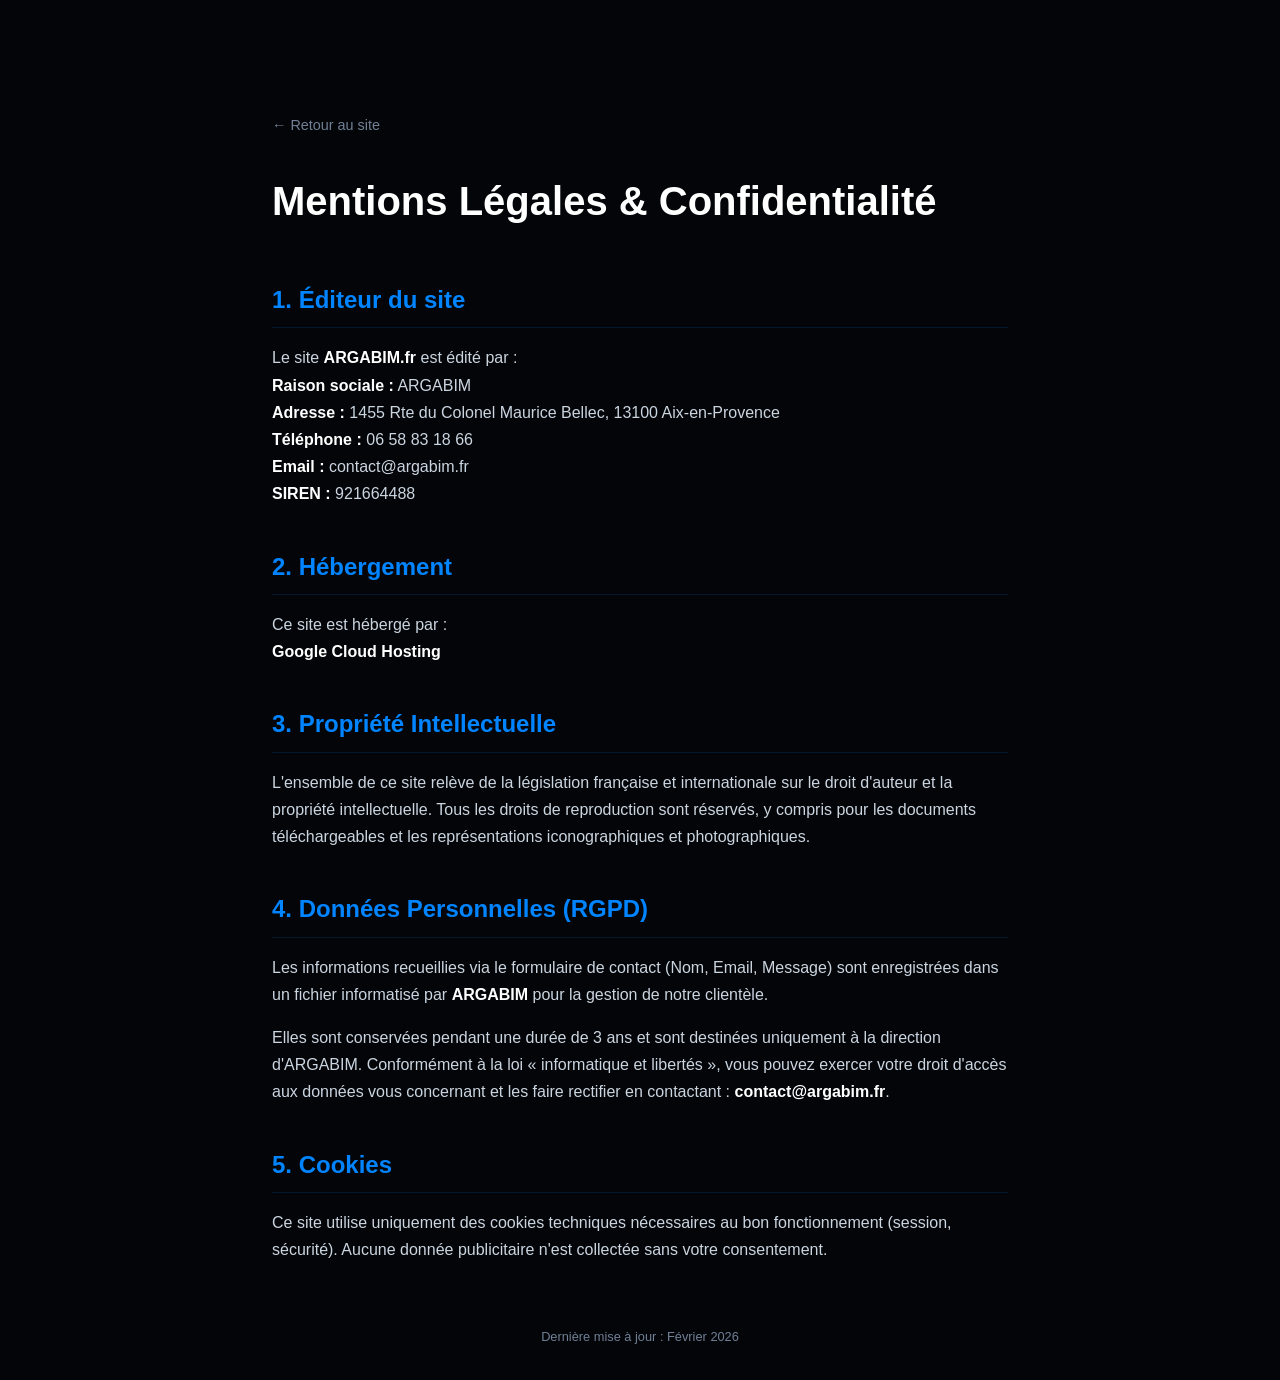
<file: legals.html>
<!DOCTYPE html>
<html lang="fr">

<head>
    <meta charset="UTF-8">
    <meta name="viewport" content="width=device-width, initial-scale=1.0">
    <title>Mentions Légales | Argabim</title>
    <meta name="robots" content="noindex">

    <!-- Security Headers -->
    <meta http-equiv="Content-Security-Policy" content="
        default-src 'none'; 
        script-src 'self'; 
        style-src 'self' https://fonts.googleapis.com; 
        font-src 'self' https://fonts.gstatic.com; 
        img-src 'self' data:;
        object-src 'none';
        base-uri 'self';
        form-action 'self';
        frame-ancestors 'none';
        upgrade-insecure-requests;
    ">
    <meta http-equiv="X-Content-Type-Options" content="nosniff">
    <meta http-equiv="X-Frame-Options" content="DENY">
    <meta http-equiv="Strict-Transport-Security" content="max-age=63072000; includeSubDomains; preload">
    <meta name="referrer" content="strict-origin-when-cross-origin">

    <!-- Fonts & Styles -->
    <link rel="preconnect" href="https://fonts.googleapis.com">
    <link
        href="https://fonts.googleapis.com/css2?family=Outfit:wght@300;400;600;800&family=Inter:wght@400;500&display=swap"
        rel="stylesheet">
    <link rel="stylesheet" href="style.css">
</head>

<body class="legal-page-body">

    <div class="legal-container">
        <a href="index.html" class="back-link">← Retour au site</a>

        <h1>Mentions Légales & Confidentialité</h1>

        <h2>1. Éditeur du site</h2>
        <p>
            Le site <strong>ARGABIM.fr</strong> est édité par :<br>
            <strong>Raison sociale :</strong> ARGABIM<br>
            <strong>Adresse :</strong> 1455 Rte du Colonel Maurice Bellec, 13100 Aix-en-Provence<br>
            <strong>Téléphone :</strong> 06 58 83 18 66<br>
            <strong>Email :</strong> contact@argabim.fr<br>
            <strong>SIREN :</strong> 921664488
        </p>

        <h2>2. Hébergement</h2>
        <p>
            Ce site est hébergé par :<br>
            <strong>Google Cloud Hosting</strong><br>
        </p>

        <h2>3. Propriété Intellectuelle</h2>
        <p>
            L'ensemble de ce site relève de la législation française et internationale sur le droit d'auteur et la
            propriété intellectuelle. Tous les droits de reproduction sont réservés, y compris pour les documents
            téléchargeables et les représentations iconographiques et photographiques.
        </p>

        <h2>4. Données Personnelles (RGPD)</h2>
        <p>
            Les informations recueillies via le formulaire de contact (Nom, Email, Message) sont enregistrées dans un
            fichier informatisé par <strong>ARGABIM</strong> pour la gestion de notre clientèle.
        </p>
        <p>
            Elles sont conservées pendant une durée de 3 ans et sont destinées uniquement à la direction d'ARGABIM.
            Conformément à la loi « informatique et libertés », vous pouvez exercer votre droit d'accès aux données vous
            concernant et les faire rectifier en contactant : <strong>contact@argabim.fr</strong>.
        </p>

        <h2>5. Cookies</h2>
        <p>
            Ce site utilise uniquement des cookies techniques nécessaires au bon fonctionnement (session, sécurité).
            Aucune donnée publicitaire n'est collectée sans votre consentement.
        </p>

        <div class="legal-footer">
            Dernière mise à jour : Février 2026
        </div>
    </div>

</body>

</html>
</file>
<file: style.css>
/* 
    ARGABIM - Modern Branding & Interface System 
    Design Language: Technical Excellence, Minimalism, Fluidity
*/

:root {
    /* Color Palette - Optimized with the vibrant "Invisible" Blue */
    --primary: #0084ff;
    --primary-bright: #33a1ff;
    --primary-dark: #0066cc;
    --accent: #00f2ff;
    --bg-deep: #030508;
    --bg-surface: #0a0d12;
    --bg-card: rgba(255, 255, 255, 0.03);

    /* Semantic Colors */
    --text-high: #ffffff;
    --text-med: #cbd5e0;
    --text-low: #718096;
    --border-light: rgba(0, 132, 255, 0.15);
    --border-active: rgba(0, 132, 255, 0.4);

    /* Spacing & Transitions */
    --transition-fast: 0.2s ease;
    --transition-smooth: 0.5s cubic-bezier(0.4, 0, 0.2, 1);
    --glass-shadow: 0 8px 32px 0 rgba(0, 0, 0, 0.37);
}

/* --- Global Reset & Base Styles --- */
* {
    margin: 0;
    padding: 0;
    box-sizing: border-box;
}

html {
    scroll-behavior: smooth;
}

html,
body {
    width: 100%;
    min-height: 100vh;
    overflow-x: hidden;
    margin: 0;
    padding: 0;
}

body {
    font-family: 'Outfit', sans-serif;
    color: var(--text-med);
    /* Kept original text color variable */
    background-color: var(--bg-deep);
    /* Kept original background color variable */
    line-height: 1.6;
    -webkit-font-smoothing: antialiased;
    /* Kept original property */
}

/* Custom Selection */
::selection {
    background: var(--primary);
    color: white;
}

/* Scrollbar Style */
::-webkit-scrollbar {
    width: 6px;
}

::-webkit-scrollbar-track {
    background: var(--bg-deep);
}

::-webkit-scrollbar-thumb {
    background: var(--bg-card);
    border-radius: 10px;
}

::-webkit-scrollbar-thumb:hover {
    background: var(--primary-dark);
}

/* --- Layout Utility --- */
.container {
    max-width: 1300px;
    margin: 0 auto;
    padding: 0 5%;
}

.section-head {
    text-align: center;
    margin-bottom: 5rem;
}

section {
    padding: 8rem 0;
}

.badge {
    display: inline-block;
    padding: 0.6rem 1.4rem;
    background: rgba(0, 132, 255, 0.1);
    border: 1px solid var(--border-active);
    border-radius: 100px;
    color: var(--primary);
    font-size: 0.95rem;
    font-weight: 700;
    text-transform: uppercase;
    letter-spacing: 1.5px;
    margin-bottom: 1.5rem;
}

h2.section-title {
    font-size: clamp(2rem, 5vw, 3rem);
    color: var(--text-high);
    font-weight: 700;
    letter-spacing: -1px;
}

span.gradient-text {
    background: linear-gradient(135deg, #fff 30%, var(--primary) 100%);
    -webkit-background-clip: text;
    background-clip: text;
    -webkit-text-fill-color: transparent;
}

/* --- Navigation --- */
header {
    position: fixed;
    top: 0;
    width: 100%;
    z-index: 1000;
    padding: 1.5rem 0;
    transition: var(--transition-smooth);
}

header.scrolled {
    background: rgba(5, 7, 10, 0.85);
    -webkit-backdrop-filter: blur(15px);
    backdrop-filter: blur(15px);
    padding: 1rem 0;
    border-bottom: 1px solid var(--border-light);
}

header .header-content {
    display: flex;
    justify-content: space-between;
    align-items: center;
}

.logo-wrap {
    display: flex;
    align-items: center;
    gap: 12px;
    text-decoration: none;
}

.logo-wrap img {
    height: 50px;
    width: auto;
    display: block;
    object-fit: contain;
    border-radius: 4px;
    transition: transform 0.3s ease;
}

.logo-wrap .brand-name {
    font-size: 1.5rem;
    font-weight: 800;
    letter-spacing: -1px;
    background: linear-gradient(135deg, #fff 0%, var(--primary) 100%);
    -webkit-background-clip: text;
    -webkit-text-fill-color: transparent;
    background-clip: text;
}

nav ul {
    display: flex;
    list-style: none;
    gap: 2.5rem;
}

nav a {
    text-decoration: none;
    color: var(--text-med);
    font-size: 0.9rem;
    font-weight: 500;
    transition: var(--transition-fast);
    position: relative;
}

nav a:hover {
    color: var(--primary);
}

nav a::after {
    content: '';
    position: absolute;
    bottom: -5px;
    left: 0;
    width: 0;
    height: 2px;
    background: var(--primary);
    transition: width 0.3s ease;
}

nav a:hover::after {
    width: 100%;
}

/* --- Progress Bar --- */
#scroll-progress {
    position: fixed;
    top: 0;
    left: 0;
    width: 0%;
    height: 4px;
    background: #0084ff;
    /* Solid fallback for Chrome */
    background: var(--primary);
    box-shadow: 0 2px 10px rgba(0, 132, 255, 0.6);
    z-index: 99999;
    transition: width 0.1s ease-out;
}

/* --- Sidebar Navigation --- */
.side-nav-container {
    position: fixed;
    right: 30px;
    top: 50%;
    transform: translateY(-50%);
    display: flex;
    flex-direction: column;
    gap: 1.5rem;
    z-index: 1000;
}

.side-dot {
    width: 10px;
    height: 10px;
    background: rgba(255, 255, 255, 0.2);
    border-radius: 50%;
    transition: all 0.3s ease;
    position: relative;
    text-decoration: none;
}

.side-dot::after {
    content: attr(data-label);
    position: absolute;
    right: 25px;
    top: 50%;
    transform: translateY(-50%);
    background: var(--bg-surface);
    color: white;
    padding: 4px 12px;
    border-radius: 6px;
    font-size: 0.75rem;
    white-space: nowrap;
    opacity: 0;
    pointer-events: none;
    transition: all 0.3s ease;
    border: 1px solid var(--border-light);
}

.side-dot:hover::after {
    opacity: 1;
    right: 20px;
}

.side-dot:hover,
.side-dot.active {
    background: var(--primary);
    transform: scale(1.4);
    box-shadow: 0 0 10px var(--primary);
}

@media (max-width: 768px) {
    .side-nav-container {
        display: none;
    }
}

/* --- Hero Section --- */
#home {
    min-height: 100vh;
    display: flex;
    align-items: center;
    position: relative;
    padding: 80px 0 0 0;
    overflow: hidden;
}

.hero-mesh {
    position: absolute;
    top: -20%;
    right: -10%;
    width: 60%;
    height: 60%;
    background: radial-gradient(circle, rgba(0, 132, 255, 0.15) 0%, transparent 70%);
    filter: blur(60px);
    z-index: 0;
    opacity: 0.5;
}

#home .container {
    display: flex;
    align-items: center;
    gap: 4rem;
    position: relative;
    z-index: 2;
    max-width: 100%;
    padding: 0 4rem;
}

#neural-canvas {
    position: absolute;
    top: 0;
    left: 0;
    width: 100%;
    height: 100%;
    z-index: 0;
    pointer-events: none;
    opacity: 0.4;
}

#building-3d-container {
    position: absolute;
    right: -5%;
    top: 50%;
    transform: translateY(-50%);
    width: 55%;
    height: 80vh;
    z-index: 1;
    pointer-events: all;
}

.hero-content {
    flex: 1;
    max-width: 50%;

    /* Forced Left Alignment Layout */
    display: flex;
    flex-direction: column;
    align-items: flex-start;
    /* CRITICAL: Aligns text blocks to the LEFT */
    justify-content: center;
    text-align: left;

    padding-right: 2rem;
    margin-top: 2rem;
    position: relative;
    z-index: 5;
}

.hero-content h1 {
    font-size: clamp(2.5rem, 8vw, 4.8rem);
    line-height: 1;
    font-weight: 800;
    color: var(--text-high);
    margin-bottom: 1.5rem;
    letter-spacing: -3px;
    text-align: left;
    display: block;
    width: 100%;
}

.hero-visual img {
    max-height: 500px;
    object-fit: cover;
    transition: var(--transition-smooth);
}

.hero-visual:hover img {
    transform: scale(1.03);
}

@media (max-width: 968px) {
    #home .container {
        flex-direction: column;
        text-align: left;
        /* Keep left alignment on mobile too */
        padding-top: 8rem;
        /* More space for header */
        align-items: flex-start;
    }

    .hero-content {
        max-width: 100%;
        padding-right: 0;
        margin-bottom: 2rem;
    }

    /* Reset 3D Container for Mobile Flow */
    #building-3d-container {
        position: relative !important;
        width: 100% !important;
        height: 400px !important;
        right: auto !important;
        top: auto !important;
        transform: none !important;
        margin-top: 2rem;
    }

    .hero-visual {
        width: 100%;
        justify-content: center !important;
        display: none;
        /* Hide old hero visual wrapper just in case */
    }
}

.hero-content p {
    font-size: 1.25rem;
    max-width: 550px;
    margin-bottom: 1.5rem;
}

.hero-list {
    list-style: none;
    padding: 0;
    margin-bottom: 2rem;
    color: var(--text-med);
}

.hero-list-item {
    margin-bottom: 0.5rem;
    display: flex;
    align-items: center;
    gap: 0.5rem;
}

.hero-list-item:last-child {
    margin-bottom: 0;
}

.hero-check {
    color: var(--primary);
}

.cta-group {
    display: flex;
    gap: 1.5rem;
}

.btn {
    display: inline-block;
    padding: 1rem 2rem;
    border-radius: 12px;
    font-weight: 600;
    text-decoration: none;
    transition: all 0.3s ease;
    font-size: 0.95rem;
}

.btn-primary {
    background: var(--primary);
    color: white;
    border: 1px solid var(--primary);
    box-shadow: 0 10px 20px rgba(0, 132, 255, 0.2);
}

.btn-primary:hover {
    background: var(--primary-bright);
    transform: translateY(-3px);
    box-shadow: 0 15px 30px rgba(0, 132, 255, 0.4);
}

.btn-full {
    width: 100%;
}

/* --- Typewriter Effect --- */
.typewriter {
    display: inline-block;
    position: relative;
}

.typing-cursor::after {
    content: '|';
    animation: blink 1s step-end infinite;
    color: var(--primary);
    margin-left: 2px;
}

@keyframes blink {

    0%,
    100% {
        opacity: 1;
    }

    50% {
        opacity: 0;
    }
}

.btn-outline {
    border: 1px solid var(--border-light);
    color: var(--text-high);
    background: rgba(255, 255, 255, 0.05);
}

.btn-outline:hover {
    background: rgba(255, 255, 255, 0.1);
    border-color: var(--text-med);
}

/* --- Services Grid --- */
#services {
    background: var(--bg-surface);
    position: relative;
}

.services-grid {
    display: grid;
    grid-template-columns: repeat(2, 1fr);
    gap: 3rem;
    max-width: 1100px;
    margin: 0 auto;
}

@media (max-width: 968px) {
    .services-grid {
        grid-template-columns: 1fr;
    }
}

/* --- 3D Flip Cards --- */
.service-flip-container {
    perspective: 1000px;
    height: 340px;
    /* Fixed height for consistency */
    cursor: pointer;
}

.flipper {
    width: 100%;
    height: 100%;
    position: relative;
    transition: transform 0.8s cubic-bezier(0.175, 0.885, 0.32, 1.275);
    /* Bouncy effect */
    transform-style: preserve-3d;
}

.service-flip-container.flipped .flipper {
    transform: rotateY(180deg);
}

.card-front,
.card-back {
    width: 100%;
    height: 100%;
    position: absolute;
    top: 0;
    left: 0;
    -webkit-backface-visibility: hidden;
    backface-visibility: hidden;

    /* Original Card Styles */
    background: var(--bg-deep);
    border: 1px solid var(--border-light);
    border-radius: 24px;
    padding: 2rem;
    display: flex;
    flex-direction: column;
    align-items: center;
    justify-content: center;
    box-shadow: var(--glass-shadow);
}

/* Front Face */
.card-front {
    z-index: 2;
    transform: rotateY(0deg);
}

/* Rotation Icon Indicator */
.section-subtitle {
    color: var(--text-med);
    margin-top: 1rem;
    font-size: 1.1rem;
    opacity: 0.8;
}

/* --- 3D Flip Cards --- */
.flip-hint {
    position: absolute;
    bottom: 25px;
    left: 50%;
    transform: translateX(-50%);
    display: flex;
    align-items: center;
    gap: 8px;
    background: rgba(0, 132, 255, 0.08);
    border: 1px solid var(--border-light);
    padding: 6px 16px;
    border-radius: 100px;
    font-size: 0.85rem;
    font-weight: 600;
    color: var(--primary);
    transition: all 0.3s ease;
    pointer-events: none;
    white-space: nowrap;
}

.hint-icon {
    font-size: 1.2rem;
    animation: pulse-spin 2s infinite ease-in-out;
    display: inline-block;
}

@keyframes pulse-spin {
    0% {
        transform: rotate(0deg) scale(1);
    }

    50% {
        transform: rotate(180deg) scale(1.2);
    }

    100% {
        transform: rotate(360deg) scale(1);
    }
}

.service-flip-container:hover .flip-hint {
    background: var(--primary);
    color: white;
    border-color: var(--primary);
    box-shadow: 0 0 15px rgba(0, 132, 255, 0.4);
}

.card-back {
    transform: rotateY(180deg);
    background: var(--bg-surface);
    border-color: var(--primary);
}



.service-flip-container:hover .card-front {
    box-shadow: 0 15px 30px rgba(0, 132, 255, 0.2);
    border-color: var(--primary-bright);
}

.service-flip-container h3 {
    margin: 0;
    text-align: center;
}

.card-front .icon-box {
    transform: scale(1.5);
    margin-bottom: 2rem;
}

.card-back p {
    font-size: 1rem;
    line-height: 1.5;
    text-align: center;
}

/* --- About Section --- */
.about-grid {
    display: grid;
    grid-template-columns: 1fr 1fr;
    gap: 4rem;
    align-items: start;
}

.about-text-col {
    text-align: left;
}

.about-badge {
    display: inline-block;
    font-size: 1.1rem;
    padding: 0.7rem 1.6rem;
    margin-bottom: 1.5rem;
}

.about-description {
    font-size: 1.15rem;
    line-height: 1.9;
    color: var(--text-med);
    margin: 0;
    font-weight: 400;
}

.about-description.spaced {
    margin-bottom: 1rem;
}

.about-stats-col {
    text-align: center;
    display: flex;
    flex-direction: column;
    align-items: center;
    gap: 2.5rem;
    margin-top: 4rem;
    width: 100%;
}

.about-title {
    margin: 0 auto;
    text-align: center;
    max-width: 800px;
    line-height: 1.2;
    font-size: 3rem;
}

.about-stats-wrapper {
    display: flex;
    gap: 3rem;
    justify-content: center;
    align-items: flex-start;
    margin-top: 2rem;
}

.about-stat-item {
    text-align: right;
    padding-right: 1.5rem;
    padding-left: 0;
    background: none;
    box-shadow: none;
    margin: 0;
}

.about-stat-item.primary-border {
    border-right: 2px solid var(--primary);
}

.about-stat-item.accent-border {
    border-right: 2px solid var(--accent);
}

.about-stat-number {
    font-size: 2.5rem;
    margin-bottom: 0.5rem;
}

.about-stat-label {
    color: var(--text-med);
    font-weight: 600;
}

.about-text-wrapper {
    display: grid;
    grid-template-columns: 1fr 1fr;
    gap: 4rem;
    max-width: 1200px;
    margin: 0 auto;
    text-align: left;
    align-items: start;
}

.about-intro-block {
    margin-bottom: 0;
}

@media (max-width: 968px) {
    .about-text-wrapper {
        grid-template-columns: 1fr;
        gap: 3rem;
        max-width: 800px;
    }
}

/* --- Statistics Section --- */
.stats-grid {
    display: grid;
    grid-template-columns: repeat(auto-fit, minmax(200px, 1fr));
    gap: 4rem;
    padding: 6rem 0;
    border-top: 1px solid var(--border-light);
    margin-top: 4rem;
}

.stat-item h4 {
    font-size: 3.5rem;
    color: var(--text-high);
    font-weight: 800;
    margin-bottom: 0.5rem;
}

.stat-item p {
    font-size: 0.9rem;
    text-transform: uppercase;
    letter-spacing: 2px;
    color: var(--primary);
}

/* --- Process / Methodology Section --- */
.process-grid {
    display: grid;
    grid-template-columns: repeat(4, 1fr);
    gap: 1.5rem;
}

@media (max-width: 1100px) {
    .process-grid {
        grid-template-columns: repeat(2, 1fr);
    }
}

@media (max-width: 600px) {
    .process-grid {
        grid-template-columns: 1fr;
    }
}

.process-card {
    background: var(--bg-surface);
    border: 1px solid var(--border-light);
    padding: 2.5rem 1.5rem;
    border-radius: 24px;
    position: relative;
    transition: all 0.4s ease;
    border-bottom: 4px solid var(--border-light);
    display: flex;
    flex-direction: column;
}

.process-card:hover {
    transform: translateY(-10px);
    border-bottom-color: var(--primary);
    box-shadow: var(--glass-shadow);
}

.process-num {
    font-size: 4rem;
    font-weight: 800;
    line-height: 1;
    margin-bottom: 1.5rem;
    background: linear-gradient(135deg, var(--primary) 0%, rgba(255, 255, 255, 0.05) 100%);
    -webkit-background-clip: text;
    background-clip: text;
    -webkit-text-fill-color: transparent;
    opacity: 0.5;
}

.process-card h3 {
    color: var(--text-high);
    font-size: 1.5rem;
    margin-bottom: 1rem;
    font-weight: 700;
}

.process-card p {
    color: var(--text-med);
    font-size: 0.95rem;
    line-height: 1.7;
}

.process-line {
    position: absolute;
    bottom: -4px;
    left: 0;
    width: 0;
    height: 4px;
    background: var(--primary);
    transition: width 0.4s ease;
    border-radius: 0 0 24px 24px;
}

.process-card:hover .process-line {
    width: 100%;
}

/* --- Commitments Section --- */
#commitments {
    background: var(--bg-deep);
}

.commitments-intro {
    margin-top: 2rem;
}

.commitments-list {
    display: flex;
    flex-direction: column;
    gap: 2.5rem;
}

.commitment-item {
    display: flex;
    gap: 2rem;
    padding: 2rem;
    background: var(--bg-surface);
    border: 1px solid var(--border-light);
    border-radius: 20px;
    transition: var(--transition-fast);
}

.commitment-item:hover {
    border-color: var(--primary-bright);
    background: rgba(255, 255, 255, 0.05);
}

.commit-icon {
    font-size: 2rem;
    min-width: 60px;
    height: 60px;
    background: rgba(0, 132, 255, 0.1);
    border-radius: 12px;
    display: flex;
    align-items: center;
    justify-content: center;
}

.commitment-item h3 {
    color: var(--text-high);
    margin-bottom: 0.5rem;
    font-size: 1.2rem;
}

.commitment-item p {
    font-size: 0.9rem;
    margin-bottom: 0;
}

/* --- Contact Section --- */
.contact-card {
    background: var(--bg-surface);
    border: 1px solid var(--border-light);
    padding: 3rem;
    border-radius: 24px;
    transition: all 0.4s cubic-bezier(0.4, 0, 0.2, 1);
    position: relative;
    overflow: hidden;
}

.contact-card:hover {
    border-color: var(--primary);
    box-shadow: var(--glass-shadow);
    transform: translateY(-5px);
}

/* --- Contact Form Styling --- */
.honeypot {
    display: none;
}

.form-row {
    display: grid;
    grid-template-columns: 1fr 1fr;
    gap: 1.5rem;
    margin-bottom: 1.5rem;
}

.form-group {
    margin-bottom: 1.5rem;
}

.form-group-lg {
    margin-bottom: 2rem;
}

@media (max-width: 480px) {
    .form-row {
        grid-template-columns: 1fr;
    }
}

#quote-form input,
#quote-form textarea {
    width: 100%;
    padding: 1rem 1.2rem;
    background: var(--bg-deep);
    border: 1px solid var(--border-light);
    border-radius: 12px;
    color: var(--text-high);
    font-family: inherit;
    font-size: 1rem;
    transition: var(--transition-fast);
    outline: none;
}

#quote-form input:focus,
#quote-form textarea:focus {
    border-color: var(--primary);
    background: rgba(255, 255, 255, 0.05);
    box-shadow: 0 0 0 4px rgba(0, 132, 255, 0.1);
}

#quote-form label {
    display: block;
    margin-bottom: 0.5rem;
    font-size: 0.9rem;
    color: var(--text-med);
    font-weight: 500;
}

.service-card form {
    position: relative;
    z-index: 5;
    /* Ensure form is above any pseudo-elements */
}

.contact-flex {
    display: grid;
    grid-template-columns: 1fr 1fr;
    gap: 6rem;
    align-items: center;
}

.contact-text h2 {
    font-size: 3.5rem;
    margin-bottom: 2rem;
}

.info-list {
    list-style: none;
    margin-top: 3rem;
}

.info-list li {
    margin-bottom: 2rem;
    display: flex;
    gap: 1.5rem;
}

.info-icon {
    color: var(--primary);
    font-size: 1.25rem;
}

/* --- Back to Top --- */
#back-to-top {
    position: fixed;
    bottom: 30px;
    right: 30px;
    width: 50px;
    height: 50px;
    background: var(--primary);
    color: white;
    border: none;
    border-radius: 12px;
    cursor: pointer;
    display: none;
    opacity: 0;
    transition: all 0.3s ease, opacity 0.3s ease;
    z-index: 9999;
}

#back-to-top.visible {
    display: flex;
    align-items: center;
    justify-content: center;
    opacity: 1;
}

/* --- Animations --- */
.fade-up {
    opacity: 0;
    transform: translateY(30px);
    transition: all 0.8s cubic-bezier(0.16, 1, 0.3, 1);
}

.fade-up.reveal {
    opacity: 1;
    transform: translateY(0);
}

/* Animation Delays */
.delay-200 {
    transition-delay: 0.2s;
}

.delay-400 {
    transition-delay: 0.4s;
}

/* --- Responsive Optimizations --- */
.header-actions {
    display: flex;
    align-items: center;
    gap: 1.5rem;
}

.menu-toggle {
    display: none;
    flex-direction: column;
    justify-content: space-between;
    width: 30px;
    height: 20px;
    background: none;
    border: none;
    cursor: pointer;
    z-index: 1001;
}

.menu-toggle span {
    width: 100%;
    height: 2px;
    background: var(--text-high);
    border-radius: 10px;
    transition: all 0.3s cubic-bezier(0.16, 1, 0.3, 1);
}

.menu-toggle.active span:nth-child(1) {
    transform: translateY(9px) rotate(45deg);
}

.menu-toggle.active span:nth-child(2) {
    opacity: 0;
}

.menu-toggle.active span:nth-child(3) {
    transform: translateY(-9px) rotate(-45deg);
}

.overflow-hidden {
    overflow: hidden;
}

@media (max-width: 968px) {
    section {
        padding: 4rem 0;
    }

    .container {
        padding: 0 4%;
    }

    .menu-toggle {
        display: flex;
    }

    .hide-mobile {
        display: none !important;
    }

    nav {
        position: fixed;
        top: 0;
        right: -100%;
        width: 85%;
        height: 100vh;
        background: var(--bg-surface);
        -webkit-backdrop-filter: blur(20px);
        backdrop-filter: blur(20px);
        border-left: 1px solid var(--border-light);
        padding: 8rem 2rem 3rem;
        transition: right 0.6s cubic-bezier(0.16, 1, 0.3, 1);
        z-index: 1000;
        display: block !important;
    }

    nav.active {
        right: 0;
    }

    nav ul {
        flex-direction: column;
        gap: 2.5rem;
    }

    nav a {
        font-size: 1.4rem;
        font-weight: 600;
    }

    #home .container {
        flex-direction: column;
        text-align: center;
        gap: 3rem;
        padding-top: 8rem;
        position: relative;
    }

    /* Move 3D Container behind text on mobile */
    #building-3d-container {
        position: absolute !important;
        width: 100% !important;
        height: 100% !important;
        top: 0 !important;
        left: 0 !important;
        right: auto !important;
        bottom: auto !important;
        transform: none !important;
        z-index: 1 !important;
        opacity: 0.2 !important;
        pointer-events: none !important;
    }

    .hero-content {
        flex: none;
        width: 100%;
        padding-right: 0;
        margin-top: 0;
        display: flex;
        flex-direction: column;
        align-items: center;
        text-align: center;
        position: relative;
        z-index: 5;
    }

    .hero-content h1 {
        font-size: clamp(2.2rem, 9vw, 3.5rem) !important;
        margin-bottom: 1.5rem;
        text-align: center;
        letter-spacing: -1px;
    }

    .hero-content p {
        font-size: 1.1rem;
        margin-bottom: 2rem;
        text-align: center;
        margin-left: auto;
        margin-right: auto;
    }

    .hero-list {
        align-items: center;
        display: inline-block;
        text-align: left;
    }

    .cta-group {
        justify-content: center;
        width: 100%;
    }

    .services-grid {
        grid-template-columns: 1fr;
        gap: 2rem;
    }

    .service-flip-container {
        height: auto;
        min-height: 380px;
    }

    .contact-flex {
        grid-template-columns: 1fr;
        gap: 4rem;
    }

    .contact-text h2 {
        font-size: 2.5rem;
        text-align: center;
    }

    .info-list {
        display: flex;
        flex-direction: column;
        align-items: center;
    }

    .info-list li {
        text-align: center;
        flex-direction: column;
        align-items: center;
        gap: 0.5rem;
    }

    .about-text-wrapper {
        grid-template-columns: 1fr;
        gap: 3rem;
        text-align: center;
    }

    .about-intro-block,
    .about-author-block {
        display: flex;
        flex-direction: column;
        align-items: center;
    }

    .about-description {
        text-align: center;
    }

    .about-stats-col {
        margin-top: 3rem;
    }

    .about-stats-wrapper {
        flex-direction: column;
        align-items: center;
        width: 100%;
        gap: 1.5rem;
    }

    .about-stat-item {
        width: 100%;
        max-width: 300px;
        text-align: center;
        padding: 2rem 1rem;
        border: 1px solid var(--border-light);
        border-radius: 20px;
        background: var(--bg-card);
    }

    .about-stat-item.primary-border,
    .about-stat-item.accent-border {
        border-right: none;
        border-bottom: 3px solid var(--primary);
    }

    .about-stat-item.accent-border {
        border-bottom-color: var(--accent);
    }
}

@media (max-width: 480px) {
    .stats-grid {
        grid-template-columns: 1fr;
    }

    .cta-group {
        flex-direction: column;
        width: 100%;
    }

    .btn {
        width: 100%;
        text-align: center;
    }
}

/* --- High-Tech Preloader --- */
#preloader {
    position: fixed;
    top: 0;
    left: 0;
    width: 100%;
    height: 100%;
    background-color: #020403;
    z-index: 999999;
    display: flex;
    justify-content: center;
    align-items: center;
    flex-direction: column;
    transition: opacity 0.8s ease-out, visibility 0.8s ease-out;
}

.loader-content {
    display: flex;
    flex-direction: column;
    align-items: center;
    gap: 1.5rem;
}

.spinner-ring {
    width: 80px;
    height: 80px;
    border: 3px solid rgba(0, 224, 198, 0.1);
    border-top-color: #00E0C6;
    border-right-color: rgba(0, 224, 198, 0.5);
    border-radius: 50%;
    animation: spin 1s linear infinite;
    position: relative;
    box-shadow: 0 0 15px rgba(0, 224, 198, 0.1);
}

.spinner-ring::before {
    content: '';
    position: absolute;
    top: 5px;
    left: 5px;
    right: 5px;
    bottom: 5px;
    border: 3px solid transparent;
    border-top-color: #FFD166;
    border-left-color: rgba(255, 209, 102, 0.5);
    border-radius: 50%;
    animation: spin-reverse 1.5s linear infinite;
}

.brand-text {
    font-family: 'Outfit', sans-serif;
    font-weight: 700;
    font-size: 1.2rem;
    color: #ffffff;
    letter-spacing: 4px;
    text-transform: uppercase;
    animation: pulse 2s ease-in-out infinite;
    opacity: 0.8;
}

@keyframes spin {
    0% {
        transform: rotate(0deg);
    }

    100% {
        transform: rotate(360deg);
    }
}

@keyframes spin-reverse {
    0% {
        transform: rotate(0deg);
    }

    100% {
        transform: rotate(-360deg);
    }
}

@keyframes pulse {

    0%,
    100% {
        opacity: 0.5;
        text-shadow: 0 0 10px rgba(255, 255, 255, 0.05);
    }

    50% {
        opacity: 1;
        text-shadow: 0 0 20px rgba(0, 224, 198, 0.3);
    }
}

.preloader-hidden {
    opacity: 0;
    visibility: hidden;
    pointer-events: none;
}

/* --- Footer --- */
footer {
    background: var(--bg-deep);
    border-top: 1px solid var(--border-light);
    padding: 5rem 0 2rem;
    font-size: 0.95rem;
}

.footer-grid {
    display: grid;
    grid-template-columns: repeat(auto-fit, minmax(200px, 1fr));
    gap: 3rem;
    margin-bottom: 3rem;
}

.footer-col h4 {
    color: var(--text-high);
    font-size: 1.1rem;
    margin-bottom: 1.5rem;
    font-weight: 600;
}

.footer-col .brand-name {
    margin-bottom: 1rem;
    display: inline-block;
    font-weight: 800;
    font-size: 1.5rem;
    letter-spacing: -1px;
    color: var(--text-high);
}

.footer-col p {
    color: var(--text-med);
    line-height: 1.6;
}

.footer-links {
    list-style: none;
    padding: 0;
}

.footer-links li {
    margin-bottom: 0.8rem;
    color: var(--text-med);
}

.footer-links a {
    color: var(--text-med);
    text-decoration: none;
    transition: color 0.3s ease;
}

.footer-links a:hover {
    color: var(--primary);
}

.footer-bottom {
    border-top: 1px solid rgba(255, 255, 255, 0.05);
    padding-top: 2rem;
    text-align: center;
    color: var(--text-low);
    font-size: 0.85rem;
    display: flex;
    justify-content: space-between;
    flex-wrap: wrap;
    gap: 1rem;
}

@media (max-width: 768px) {
    .footer-bottom {
        flex-direction: column;
        text-align: center;
    }
}

/* --- Travaux Supervisés / Projects Section --- */
.projects-grid {
    display: grid;
    grid-template-columns: repeat(auto-fit, minmax(320px, 1fr));
    gap: 2.5rem;
    margin-top: 2rem;
}

.project-card {
    position: relative;
    border-radius: 20px;
    overflow: hidden;
    height: 350px;
    cursor: pointer;
    border: 1px solid var(--border-light);
    transition: all 0.5s cubic-bezier(0.4, 0, 0.2, 1);
    box-shadow: var(--glass-shadow);
    background: var(--bg-surface);
}

.project-card:hover {
    transform: translateY(-8px);
    border-color: var(--primary);
    box-shadow: 0 15px 30px rgba(0, 132, 255, 0.15);
}

.project-img-placeholder {
    width: 100%;
    height: 100%;
    /* Gradient placeholder until real images are added */
    background: linear-gradient(135deg, rgba(20, 24, 32, 1) 0%, rgba(30, 35, 45, 1) 100%);
    position: relative;
    transition: transform 0.8s ease;
}

.project-img-placeholder.residentiel {
    background: linear-gradient(160deg, #1e293b, #0f172a);
}

.project-img-placeholder.tertiaire {
    background: linear-gradient(160deg, #334155, #1e293b);
}

.project-img-placeholder.mixte {
    background: linear-gradient(160deg, #0f172a, #020617);
}

.project-img-placeholder.hrbt {
    background-image: url('02SJ_image.png');
    background-size: cover;
    background-position: center;
}

.project-img-placeholder.iter {
    background-image: url('ITER.png');
    background-size: cover;
    background-position: center;
}

.project-img-placeholder.rjh {
    background-image: url('nucleair-reacteur.png');
    background-size: cover;
    background-position: center;
}

/* Subtle background pattern for placeholder */
.project-img-placeholder::before {
    content: '';
    position: absolute;
    top: 0;
    left: 0;
    width: 100%;
    height: 100%;
    background-image:
        linear-gradient(rgba(255, 255, 255, 0.03) 1px, transparent 1px),
        linear-gradient(90deg, rgba(255, 255, 255, 0.03) 1px, transparent 1px);
    background-size: 20px 20px;
    opacity: 0.5;
}

.project-card:hover .project-img-placeholder {
    transform: scale(1.05);
    /* Zoom effect */
}

/* Overlay Content */
.project-overlay {
    position: absolute;
    bottom: 0;
    left: 0;
    width: 100%;
    padding: 2rem;
    background: linear-gradient(to top, rgba(3, 5, 8, 0.95), rgba(3, 5, 8, 0.6), transparent);
    z-index: 2;
    transform: translateY(20px);
    transition: transform 0.4s ease;
}

.project-card:hover .project-overlay {
    transform: translateY(0);
}

.project-overlay h3 {
    color: var(--text-high);
    font-size: 1.4rem;
    margin-bottom: 0.5rem;
    font-weight: 700;
}

.project-overlay p {
    color: var(--text-med);
    font-size: 0.9rem;
    margin: 0;
}

.project-tag {
    position: absolute;
    top: 20px;
    right: 20px;
    background: rgba(0, 132, 255, 0.15);
    color: var(--primary);
    padding: 0.4rem 1rem;
    border-radius: 100px;
    font-size: 0.75rem;
    font-weight: 700;
    -webkit-backdrop-filter: blur(5px);
    backdrop-filter: blur(5px);
    border: 1px solid var(--border-light);
    z-index: 3;
}

/* --- Legal Page Styles --- */
.legal-page-body {
    padding-top: 5rem;
}

.legal-container {
    max-width: 800px;
    margin: 0 auto;
    padding: 2rem;
}

.legal-container h1 {
    color: var(--text-high);
    font-size: 2.5rem;
    margin-bottom: 3rem;
}

.legal-container h2 {
    color: var(--primary);
    font-size: 1.5rem;
    margin-top: 2.5rem;
    margin-bottom: 1rem;
    border-bottom: 1px solid var(--border-light);
    padding-bottom: 0.5rem;
}

.legal-container p,
.legal-container li {
    font-size: 1rem;
    line-height: 1.7;
    margin-bottom: 1rem;
}

.legal-container strong {
    color: var(--text-high);
}

.legal-container a {
    color: var(--primary);
    text-decoration: none;
}

.legal-container .back-link {
    display: inline-block;
    margin-bottom: 2rem;
    color: var(--text-low);
    font-size: 0.9rem;
}

.legal-container .back-link:hover {
    color: var(--primary);
}

.legal-footer {
    margin-top: 4rem;
    text-align: center;
    font-size: 0.8rem;

    color: var(--text-low);
}

/* --- Administration Panel --- */
#init-loader {
    text-align: center;
    padding: 2rem;
}

/* --- Admin Form --- */
.admin-form-group {
    margin-bottom: 1.5rem;
    text-align: left;
}

.admin-form-group.mb-2 {
    margin-bottom: 2rem;
}

.admin-form-label {
    display: block;
    margin-bottom: 0.5rem;
    color: var(--text-med);
    font-size: 0.9rem;
}

.admin-form-input {
    width: 100%;
    padding: 0.8rem;
    background: var(--bg-deep);
    border: 1px solid var(--border-light);
    border-radius: 8px;
    color: white;
    font-size: 1rem;
    transition: border-color 0.2s ease;
}

.admin-form-input:focus {
    border-color: var(--primary);
    outline: none;
}

.admin-btn {
    width: 100%;
    cursor: pointer;
}

.admin-error-msg {
    color: #ff4444;
    margin-top: 1rem;
    display: none;
    font-size: 0.9rem;
}

.table-container {
    overflow-x: auto;
}

.loading-message {
    text-align: center;
    padding: 2rem;
}

/* --- Success / Thank You Page --- */
.thanks-page {
    height: 100vh;
    display: flex;
    align-items: center;
    justify-content: center;
    text-align: center;
    overflow: hidden;
    background: var(--bg-deep);
}

.success-card {
    background: var(--bg-surface);
    padding: 4rem 2rem;
    border-radius: 32px;
    border: 1px solid var(--border-light);
    box-shadow: var(--glass-shadow);
    max-width: 500px;
    width: 90%;
    position: relative;
    z-index: 10;
}

.success-icon {
    width: 80px;
    height: 80px;
    background: rgba(0, 132, 255, 0.1);
    color: var(--primary);
    border-radius: 50%;
    display: flex;
    align-items: center;
    justify-content: center;
    font-size: 2.5rem;
    margin: 0 auto 2rem;
    border: 1px solid var(--border-active);
    animation: pulse-blue 2s infinite;
}

@keyframes pulse-blue {
    0% {
        box-shadow: 0 0 0 0 rgba(0, 132, 255, 0.4);
    }

    70% {
        box-shadow: 0 0 0 20px rgba(0, 132, 255, 0);
    }

    100% {
        box-shadow: 0 0 0 0 rgba(0, 132, 255, 0);
    }
}

.success-card h1 {
    font-size: 2.5rem;
    margin-bottom: 1rem;
    background: linear-gradient(to right, #fff, var(--text-med));
    -webkit-background-clip: text;
    background-clip: text;
    -webkit-text-fill-color: transparent;
    color: transparent;
}

.success-card p {
    color: var(--text-med);
    font-size: 1.1rem;
    line-height: 1.6;
    margin-bottom: 2.5rem;
}
</file>
